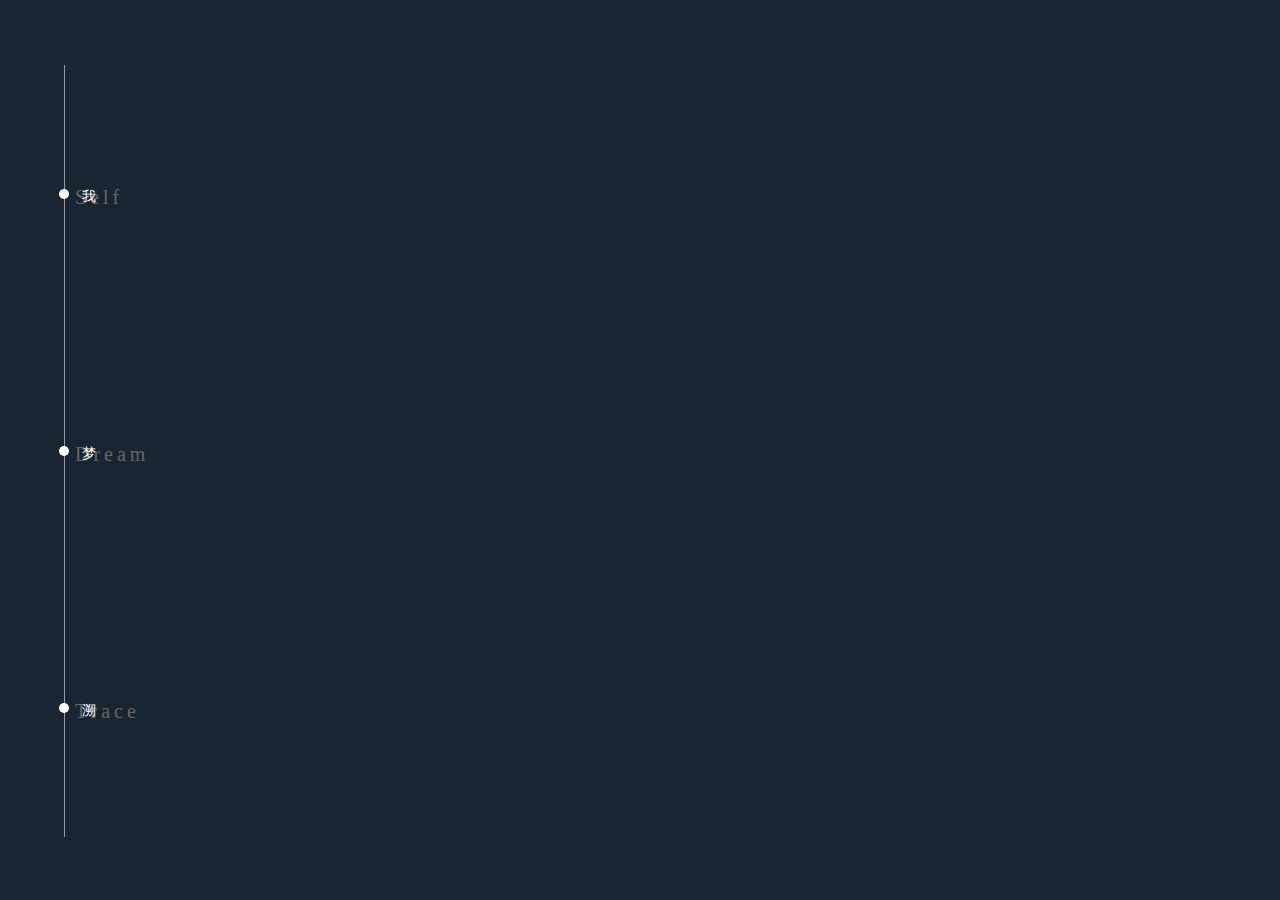
<file: index.html>
<!DOCTYPE html>
<html lang="en">

<head>
    <meta charset="UTF-8">
    <meta http-equiv="X-UA-Compatible" content="IE=edge">
    <meta name="viewport" content="width=device-width, initial-scale=1.0">
    <title>Document</title>
    <style>

    </style>
    <link rel="stylesheet" href="index.css">
    <link rel="stylesheet" href="./css/animate.min.css">
</head>

<body>
    <div class="container">
        <div class="timeline">
            <span class="cir self">
                <span class="context">Self</span>
            <span class="chin">我</span>
            </span>
            <span class="cir dream">
                <span class="context">Dream</span>
            <span class="chin">梦</span>
            </span>
            <span class="cir trace">
                <span class="context">Trace</span>
            <span class="chin">溯</span>
            </span>
        </div>
        <!-- <div class="page-one">
            <div class="one-mask">
                <div class="mask-label">领袖和跟风者的区别就在于创新。</div>
                <div class="mask-english">nnovation distinguishes between a leader and a follower.</div>
            </div>
            <div class="one-z">
                <img src="./img/z.jpg" alt="">
            </div>
            <div class="one-label">
                <div class="one-title">简</div>
                <div class="one-content">我认为，如果你做了一件事情，事情变得相当不错，那么你应该去做其他的事情，而不是长时间的停滞不前。只要弄清楚下一步是什么。</div>
            </div>
            <div class="one-img">
                <div class="one-img-1">
                    <img src="./img/stv2.jpeg" alt="">
                </div>
                <div class="one-img-2">
                    <img src="./img/stv1.jpeg" alt="">
                </div>
                <div class="one-img-3">
                    <img src="./img/stv3.webp" alt="">
                </div>
            </div>
        </div> -->
        <div class="page-two">
            
        </div>
    </div>
</body>

</html>
<script src="./js/swiper.animate1.0.3.min.js"></script>
<script>
</script>
</file>
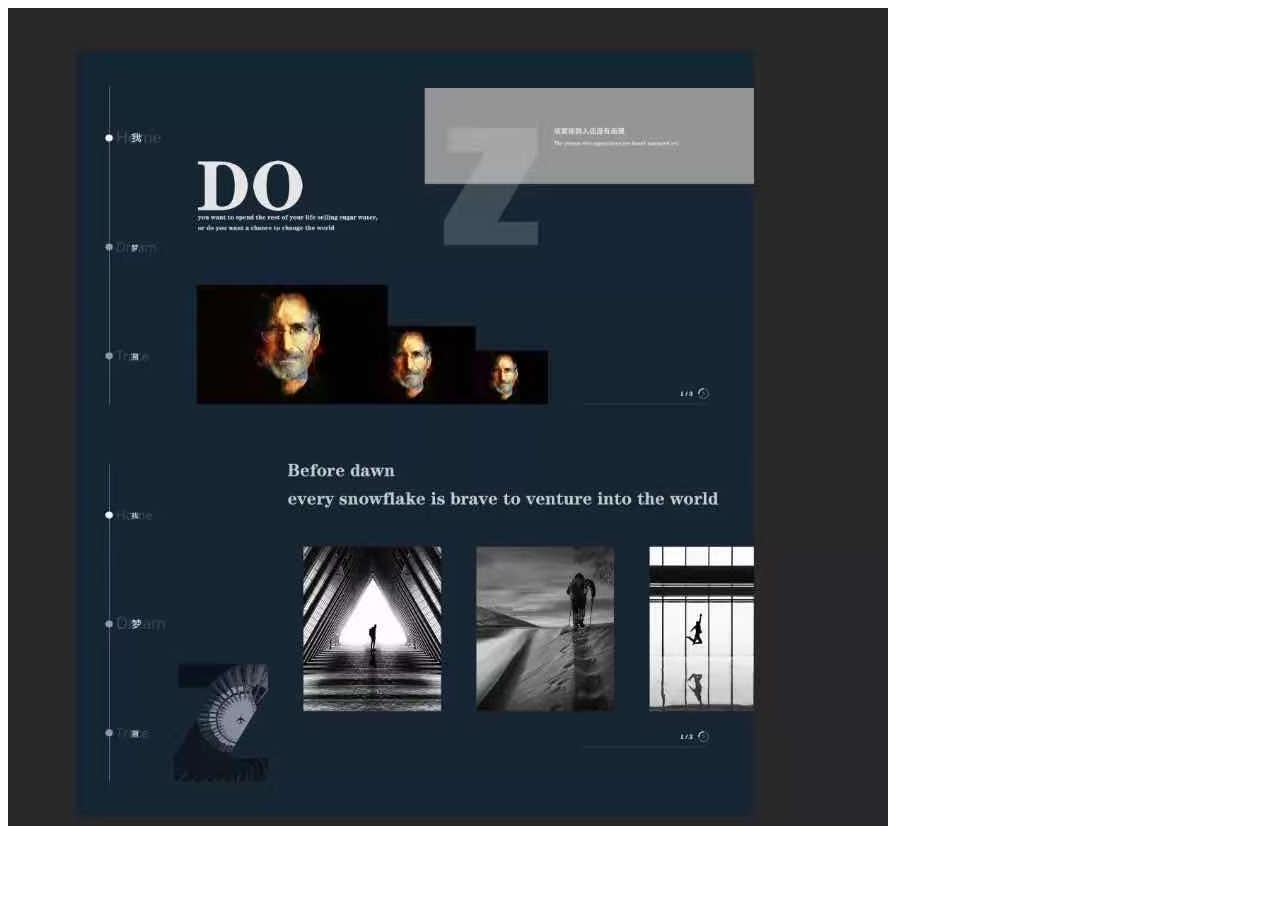
<file: demo.html>
<!DOCTYPE html>
<html lang="en">

<head>
    <meta charset="UTF-8">
    <meta http-equiv="X-UA-Compatible" content="IE=edge">
    <meta name="viewport" content="width=device-width, initial-scale=1.0">
    <title>Document</title>
</head>
<style>
    html,
    body {
        height: 100%;
        width: 100%;
    }
    
    img {}
</style>

<body>
    <img src="./12611630579326_.pic.jpg" alt="">
</body>

</html>
</file>
<file: index.css>
* {
    padding: 0;
    margin: 0;
}

html,
body {
    width: 100%;
    height: 100%;
}

.container {
    background: #192531;
    height: 100%;
    width: 100%;
    padding: 5% 0;
    box-sizing: border-box;
    display: flex;
    align-items: flex-start;
}

.timeline {
    height: 100%;
    width: 1px;
    background: #999;
    margin-left: 5%;
    margin-top: 1px;
    display: flex;
    flex-direction: column;
    justify-content: space-around;
}

.cir {
    width: 10px;
    height: 10px;
    background: #ffffff;
    display: inline-block;
    border-radius: 50%;
    margin-left: -5px;
    position: relative;
}

.context {
    position: absolute;
    left: 16px;
    bottom: -10px;
    color: #666;
    font-size: 20px;
    letter-spacing: 4px;
}

.chin {
    position: absolute;
    left: 23px;
    bottom: -7px;
    color: #ffffff;
    font-size: 14px;
}

.page-one,.page-two {
    width: 100%;
    height: 100%;
    margin-left: 90px;
    position: relative;
}

.one-mask {
    width: 600px;
    height: 160px;
    background: rgba(255, 255, 255, 0.4);
    position: absolute;
    right: 0;
    top: 0;
    display: flex;
    align-items: center;
    flex-direction: column;
    justify-content: center;
}

.one-mask .mask-label,
.mask-english {
    color: #ffffff;
    text-shadow: 5px 4px 1px rgb(255 255 255 / 20%);
}

.one-z {
    width: 160px;
    position: absolute;
    top: 50px;
    right: 410px;
}

.one-z img {
    width: 100%;
}

.one-label {
    position: absolute;
    top: 140px;
    left: 100px;
}

.one-label .one-title {
    font-size: 80px;
    color: #ffffff;
}

.one-label .one-content {
    font-size: 12px;
    color: #ffffff;
    width: 300px;
}

.one-img {
    position: absolute;
    bottom: 0;
    left: 100px;
    display: flex;
    align-items: flex-end;
}

.one-img-1 {
    height: 250px;
    width: 384px;
}

.one-img-2 {
    height: 180px;
    width: 270px;
}

.one-img-3 {
    height: 100px;
    width: 180px;
}

.one-img img {
    width: 100%;
    height: 100%;
}
</file>
